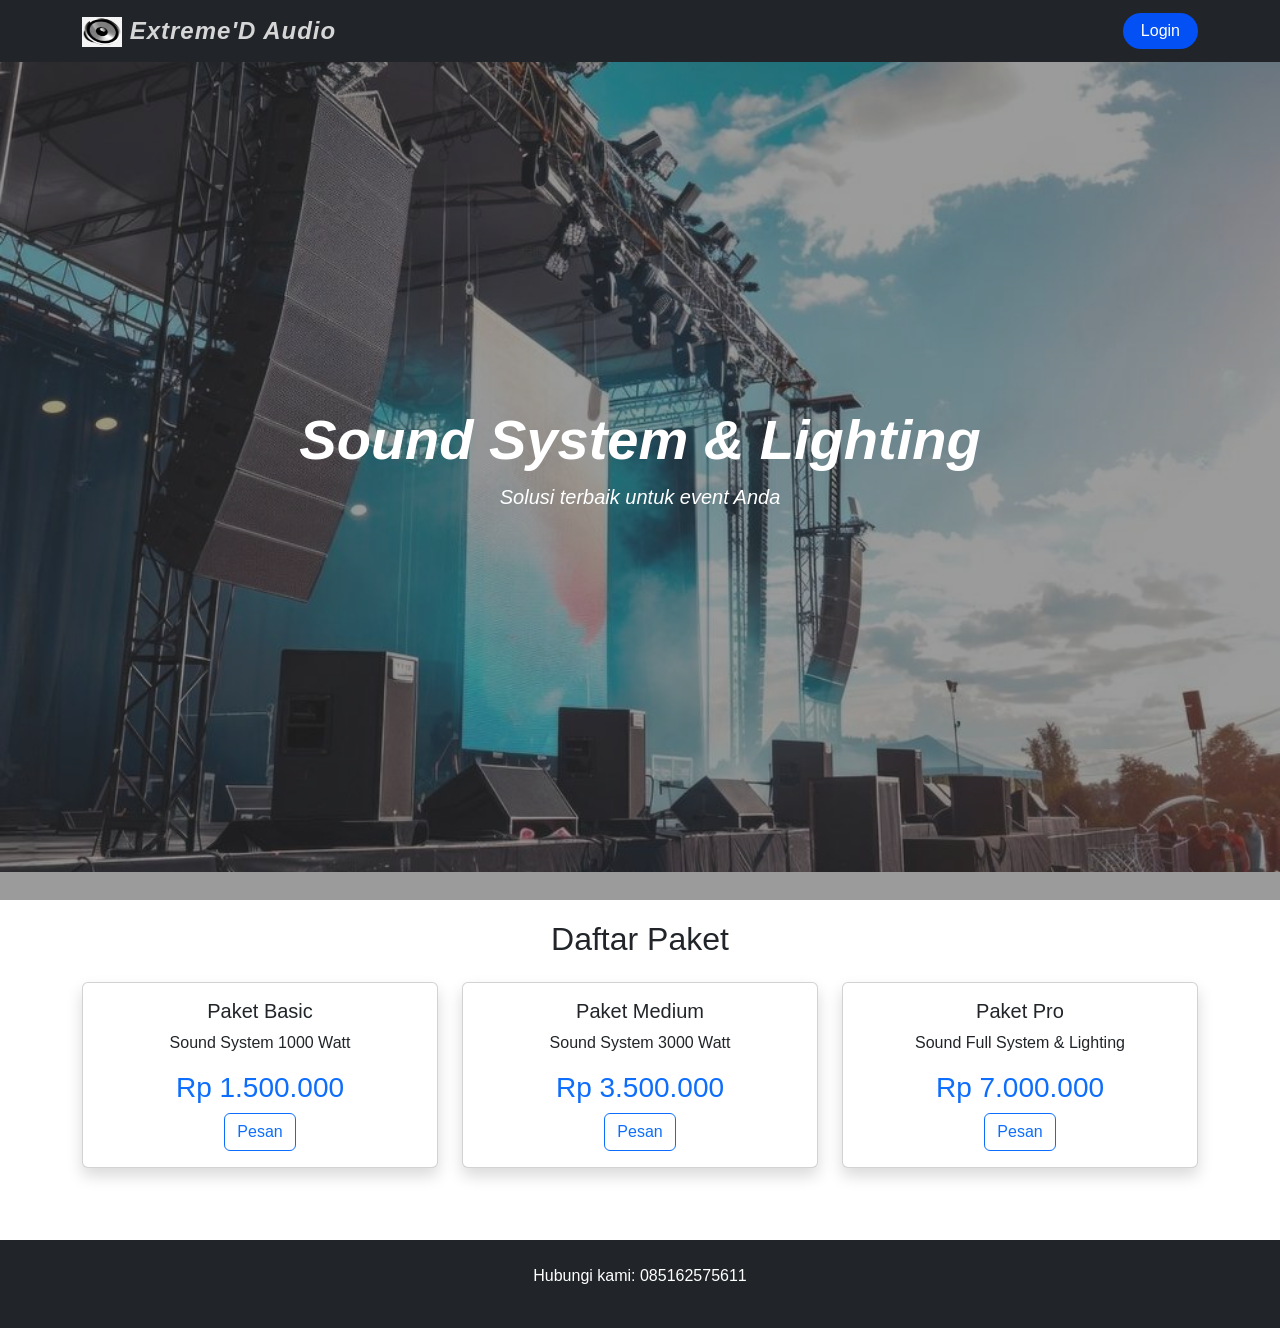
<file: index.html>
<!DOCTYPE html>
<html lang="id">
<head>
    <meta charset="UTF-8">
    <meta name="viewport" content="width=device-width, initial-scale=1">
    <title>Extreme'D Sound & Lighting</title>

    <!-- Bootstrap -->
    <link href="https://cdn.jsdelivr.net/npm/bootstrap@5.3.0/dist/css/bootstrap.min.css" rel="stylesheet">

    <!-- CSS -->
    <link rel="stylesheet" href="style.css">
</head>
<body>

<!-- Navbar -->
<nav class="navbar navbar-expand-lg navbar-dark bg-dark">
    <div class="container">
        <a class="navbar-brand fw-bold" href="index.html">
            <img src="LogoNavbar.jpg" alt="Logo" width="40" height="30" class="d-inline-block align-text-top">
            Extreme'D Audio
        </a>
        <div class="ms-auto">
            <a href="index.html" class="btn btn-primary btn-login">Login</a>
        </div>
    </div>
</nav>

<!-- Hero section dan Background -->
<section class="hero text-white d-flex align-items-center">
    <div class="container text-center">
        <h1 class="display-4 fw-bold">Sound System & Lighting</h1>
        <p class="lead">Solusi terbaik untuk event Anda</p>
    </div>
</section>

<!-- Paket harga -->
<section id="pricing" class="py-5">
    <div class="container">
        <h2 class="text-center mb-4">Daftar Paket</h2>
        <div class="row">

            <!-- Paket 1 -->
            <div class="col-md-4 mb-4">
                <div class="card shadow">
                    <div class="card-body text-center">
                        <h5 class="card-title">Paket Basic</h5>
                        <p>Sound System 1000 Watt</p>
                        <h3 class="text-primary">Rp 1.500.000</h3>
                        <a href="purchase.html" class="btn btn-outline-primary">Pesan</a>
                    </div>
                </div>
            </div>

            <!-- Paket 2 -->
            <div class="col-md-4 mb-4">
                <div class="card shadow">
                    <div class="card-body text-center">
                        <h5 class="card-title">Paket Medium</h5>
                        <p>Sound System 3000 Watt</p>
                        <h3 class="text-primary">Rp 3.500.000</h3>
                        <a href="purchase.html" class="btn btn-outline-primary">Pesan</a>
                    </div>
                </div>
            </div>

            <!-- Paket 3 -->
            <div class="col-md-4 mb-4">
                <div class="card shadow">
                    <div class="card-body text-center">
                        <h5 class="card-title">Paket Pro</h5>
                        <p>Sound Full System & Lighting</p>
                        <h3 class="text-primary">Rp 7.000.000</h3>
                        <a href="purchase.html" class="btn btn-outline-primary">Pesan</a>
                    </div>
                </div>
            </div>

        </div>
    </div>
</section>

<!-- Kontak -->
<section class="bg-dark text-white text-center py-4">
    <p>Hubungi kami: 085162575611</p>
</section>


</body>
</html>
</file>
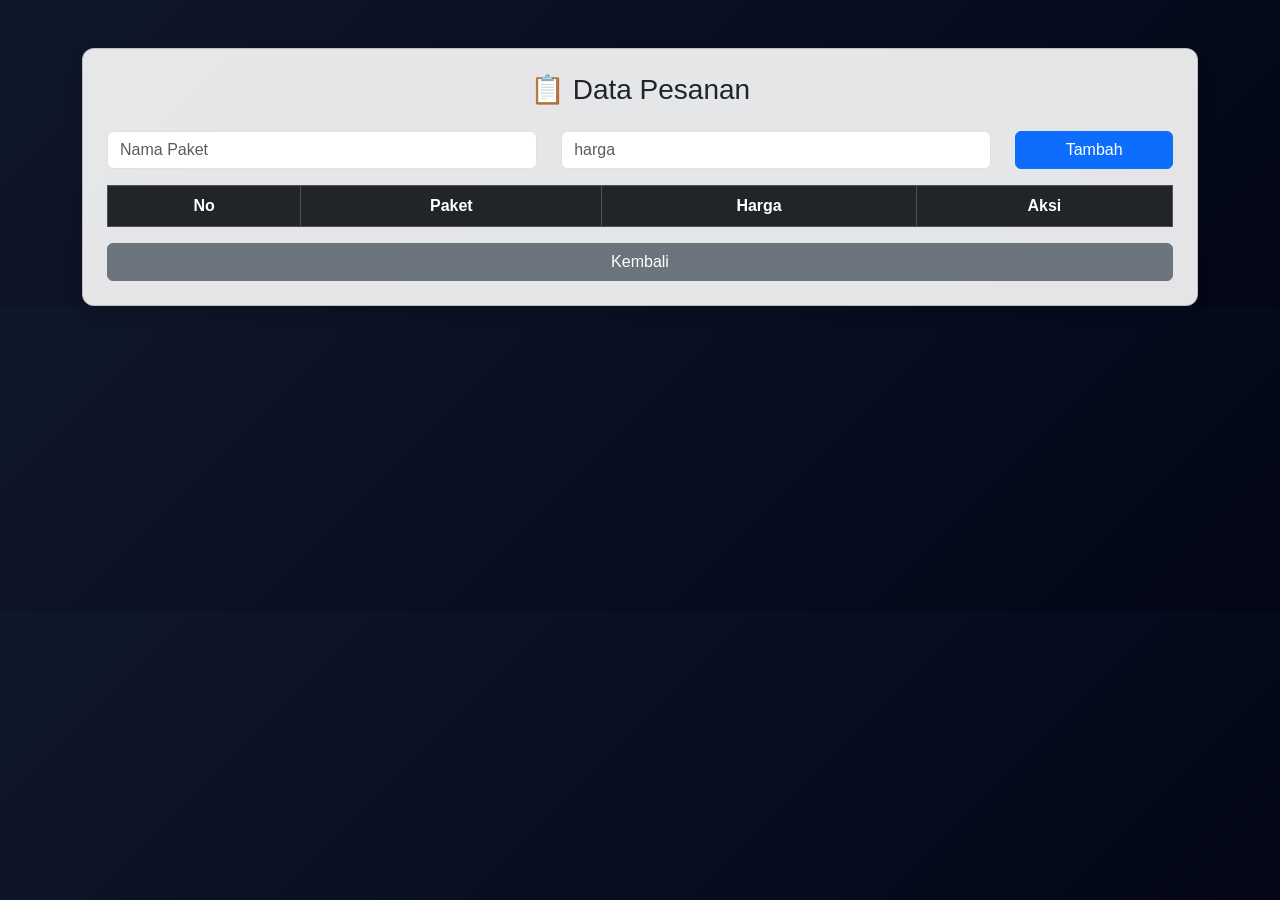
<file: purchase.html>
<!DOCTYPE html>
<html lang="id">
<head>
    <meta charset="UTF-8">
    <title>Data Pesanan</title>

    <!-- Bootstrap CSS -->
    <link href="https://cdn.jsdelivr.net/npm/bootstrap@5.3.0/dist/css/bootstrap.min.css" rel="stylesheet">

    <link rel="stylesheet" href="purchase.css">
</head>
<body>

<div class="container mt-5">
    <div class="card p-4 shadow">
        <h3 class="text-center mb-4">📋 Data Pesanan</h3>

        <!-- Form -->
        <div class="row mb-3">
            <div class="col-md-5">
                <input type="text" id="paket" class="form-control" placeholder="Nama Paket">
            </div>
            <div class="col-md-5">
                <input type="number" id="harga" class="form-control" placeholder="harga">
            </div>
            <div class="col-md-2">
                <button class="btn btn-primary w-100" onclick="tambah()">Tambah</button>
            </div>
        </div>

        <!-- Tabel -->
        <table class="table table-bordered text-center">
            <thead class="table-dark">
                <tr>
                    <th>No</th>
                    <th>Paket</th>
                    <th>Harga</th>
                    <th>Aksi</th>
                </tr>
            </thead>
            <tbody id="data"></tbody>
        </table>

        <a href="index.html" class="btn btn-secondary">Kembali</a>
    </div>
</div>

<script>
let data = JSON.parse(localStorage.getItem("orders")) || [];

function tampil() {
    let html = "";
    for(let i=0; i<data.length; i++){
        html += `
        <tr>
            <td>${i+1}</td>
            <td>${data[i].paket}</td>
            <td>Rp ${data[i].harga}</td>
            <td>
                <button class="btn btn-warning btn-sm" onclick="edit(${i})">Edit</button>
                <button class="btn btn-danger btn-sm" onclick="hapus(${i})">Hapus</button>
            </td>
        </tr>`;
    }
    document.getElementById("data").innerHTML = html;
}

function tambah() {
    let paket = document.getElementById("paket").value;
    let harga = document.getElementById("harga").value;

    if(paket == "" || harga == "") {
        alert("Isi data dulu!");
        return;
    }

    data.push({paket: paket, harga: harga});
    localStorage.setItem("orders", JSON.stringify(data));

    document.getElementById("paket").value = "";
    document.getElementById("harga").value = "";

    tampil();
}

function hapus(i) {
    data.splice(i, 1);
    localStorage.setItem("orders", JSON.stringify(data));
    tampil();
}

function edit(i) {
    let paketBaru = prompt("Edit paket:", data[i].paket);
    let hargaBaru = prompt("Edit harga:", data[i].harga);

    if(paketBaru && hargaBaru){
        data[i].paket = paketBaru;
        data[i].harga = hargaBaru;

        localStorage.setItem("orders", JSON.stringify(data));
        tampil();
    }
}

tampil();
</script>

</body>
</html>
</file>
<file: style.css>
body {
    font-family: 'Segoe UI', sans-serif;
}

.navbar {
    position: relative;
    z-index: 10;
}

.navbar-brand {
    font-style:italic;
    font-size: 24px;
    color: #ffffffd0 !important;
    letter-spacing: 1px;
}

.btn-login {
    border-radius: 20px;
    padding: 6px 18px;
    font-weight: 500;
    transition: 0.3s;
}

.btn-login:hover {
    transform: scale(1.05);
}

/*Background */
.hero {
    font-style: italic;
    height: 90vh;
    background: url('background.jpg') no-repeat center center/cover;
}
.hero::before {
    content: "";
    position: absolute;
    top: 0;
    left: 0;
    right: 0;
    bottom: 0;
    background: rgba(57, 56, 56, 0.5); /* tingkat gelap */
}
.hero .container {
    position: relative;
    z-index: 2;
}

/* Card paket harga */
.card {
    transition: 0.3s;
}

.card:hover {
    transform: scale(1.05);
}

/* Button Style */
.btn-primary {
    background-color: #0350f4;
    border: none;
}

.btn-primary:hover {
    background-color: #0b9bfa;
}
</file>
<file: purchase.css>
body {
    background: linear-gradient(135deg, #0f172a, #020617);
    color: #fff;
    font-family: 'Segoe UI', sans-serif;
}

/* Card */
.card {
    background: rgba(254, 254, 254, 0.9);
    border-radius: 12px;
}

/* Table */
.table {
    color: #fff;
}

/* Hover efek tombol */
.btn {
    transition: 0.3s;
}

.btn:hover {
    transform: scale(1.05);
}
</file>
